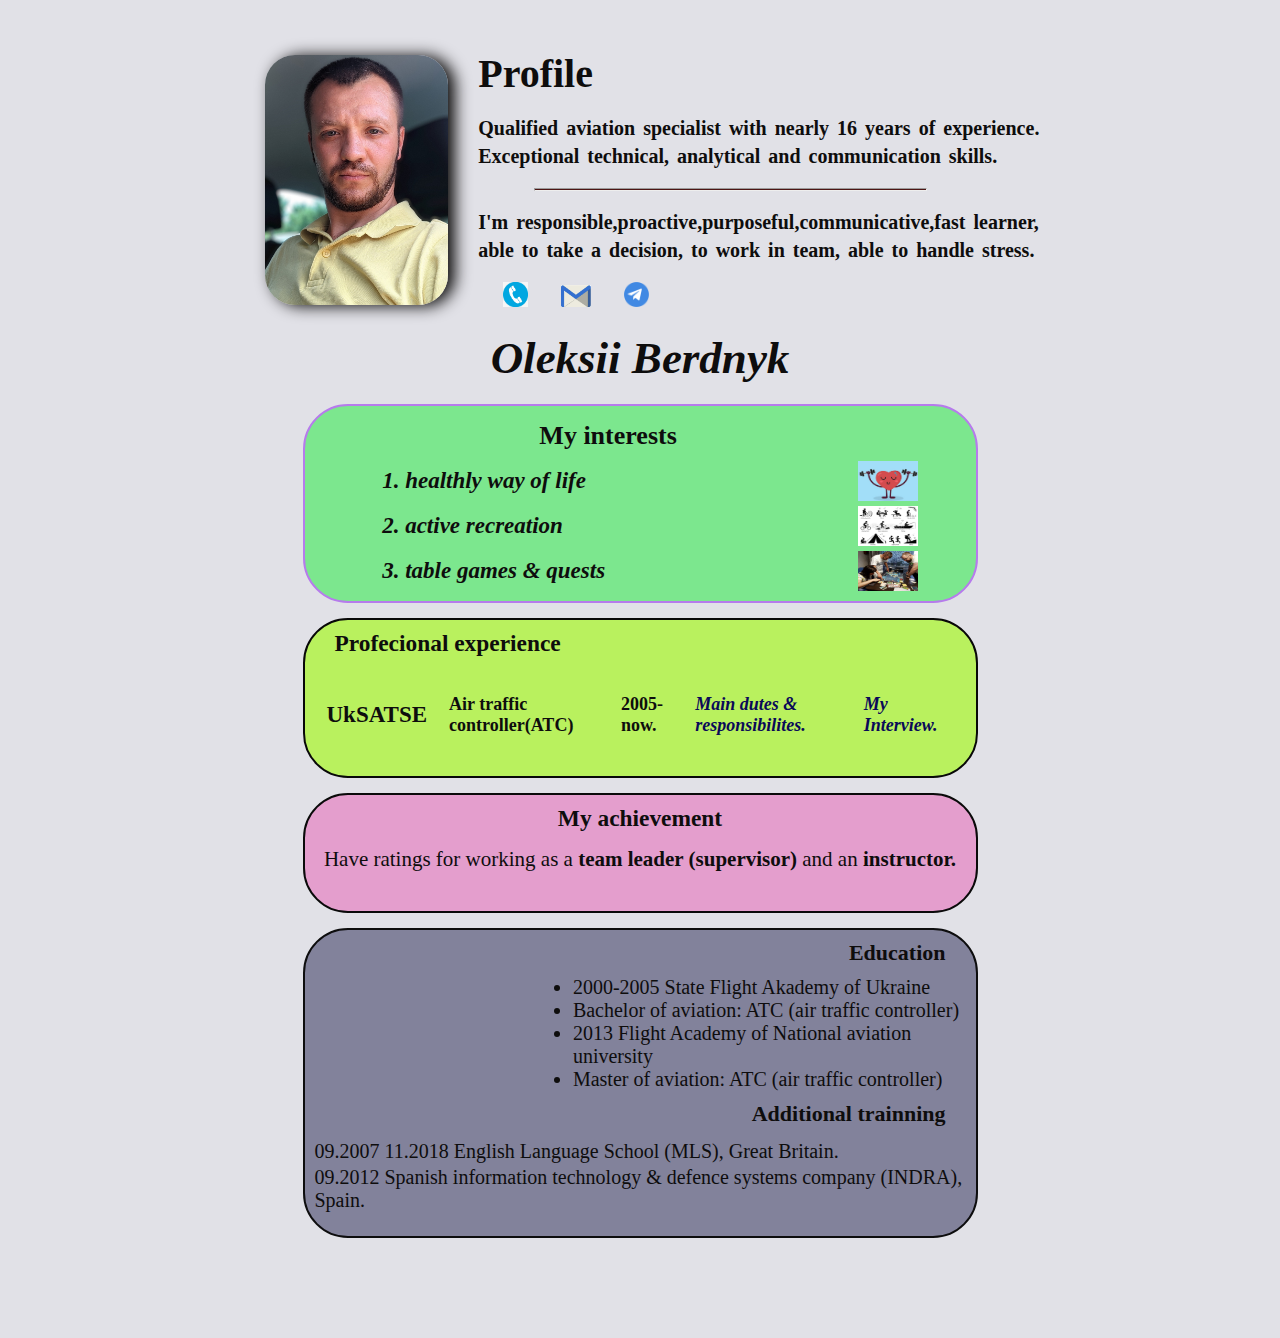
<file: index.html>
<!DOCTYPE html>
<html lang="en">
        <head> 
            <meta charset="UTF-8" />
            <title>Berdnyk CV</title> 
            <link href="./CSS/index.css" rel="stylesheet" />
        </head>
            <body> 
              <div class="container">
                  <div class="about">             
                  <img src ="./Photo/avatar.jpg" alt="this is my photo" class="Avatar" />
                  <div class="about-text">                           
                    <h1>Profile </h1>
                      <p> Qualified aviation specialist with nearly 16 years of experience.
                      <pre>Exceptional technical, analytical and communication skills.</pre></p>
                      <hr> 
                      <p> I'm responsible,proactive,purposeful,communicative,fast learner,
                      <pre>able to take a decision, to work in team, able to handle stress.</pre></p>
                    <div class="contacts">
                      <a href="tel:+380976575689"            alt="my phone number" target="_blank"><img src ="./Photo/ph.png" width="25px" /></a>    
                      <a href="mailto:lairman1983@gmail.com" alt="my e-mail"       target="_blank"><img src ="./Photo/em.png" width="30px" /></a>
                      <a href="https://www.t.me/Lairman/"    alt="my telegram"     target="_blank"><img src ="./Photo/tg.png" width="25px" /></a>
                    </div>
                  </div>
                  </div>               
                    <h2> Oleksii Berdnyk  </h2>
                <div class="interests">       
                    <h3>My interests</h3>
                      <ol>
                        <li><div class="inph">healthly way of life <img src ="./Photo/in1.jpg" alt="healthly way of life" class="pleasure" /></div></li> 
                        <li><div class="inph">active recreation    <img src ="./Photo/in2.jpg" alt="active recreation"    class="pleasure" /></div></li>
                        <li><div class="inph">table games & quests <img src ="./Photo/in3.jpg" alt="table games & quests" class="pleasure" /></div></li>
                      </ol>
                </div>  
                <div class="card Pe-yellow">               
                    <h3>Profecional experience</h3>
                      <table class="table"> 
                          <tr>
                              <td>UkSATSE</td>
                              <td>Air traffic controller(ATC)</td>
                              <td>2005-now.</td>    
                              <td><a href="./My d&r/index.html" target="_blank">Main dutes & responsibilites.</a></td> 
                              <td><a href="https://www.facebook.com/watch/?v=618303628985900&t=239" target="_blank">My Interview.</a></td>                                                                         
                          </tr>
                      </table>
                </div>  
                <div class="card My-pink">                
                    <h3>My achievement</h3>
                    <p>Have ratings for working as a <strong>team leader (supervisor)</strong> and an <strong>instructor.</strong></p>                                        
                </div>
                <div class="card Ed-gray">
                    <h3>Education</h3>
                      <ul>
                        <li>2000-2005 State Flight Akademy of Ukraine</li>
                        <li>Bachelor of aviation: ATC (air traffic controller)</li>
                        <li>2013 Flight Academy of National aviation university</li>
                        <li>Master of aviation: ATC (air traffic controller)</li>
                      </ul>                 
                    <h3>Additional trainning</h3>
                    <p> 09.2007 11.2018 English Language School (MLS), Great Britain.</p>
                    <p> 09.2012 Spanish information technology & defence systems company (INDRA), Spain.</p>
                </div>
              </div> 
              <div style="margin-bottom: 100px;"></div>               
            </body>
</html>
</file>
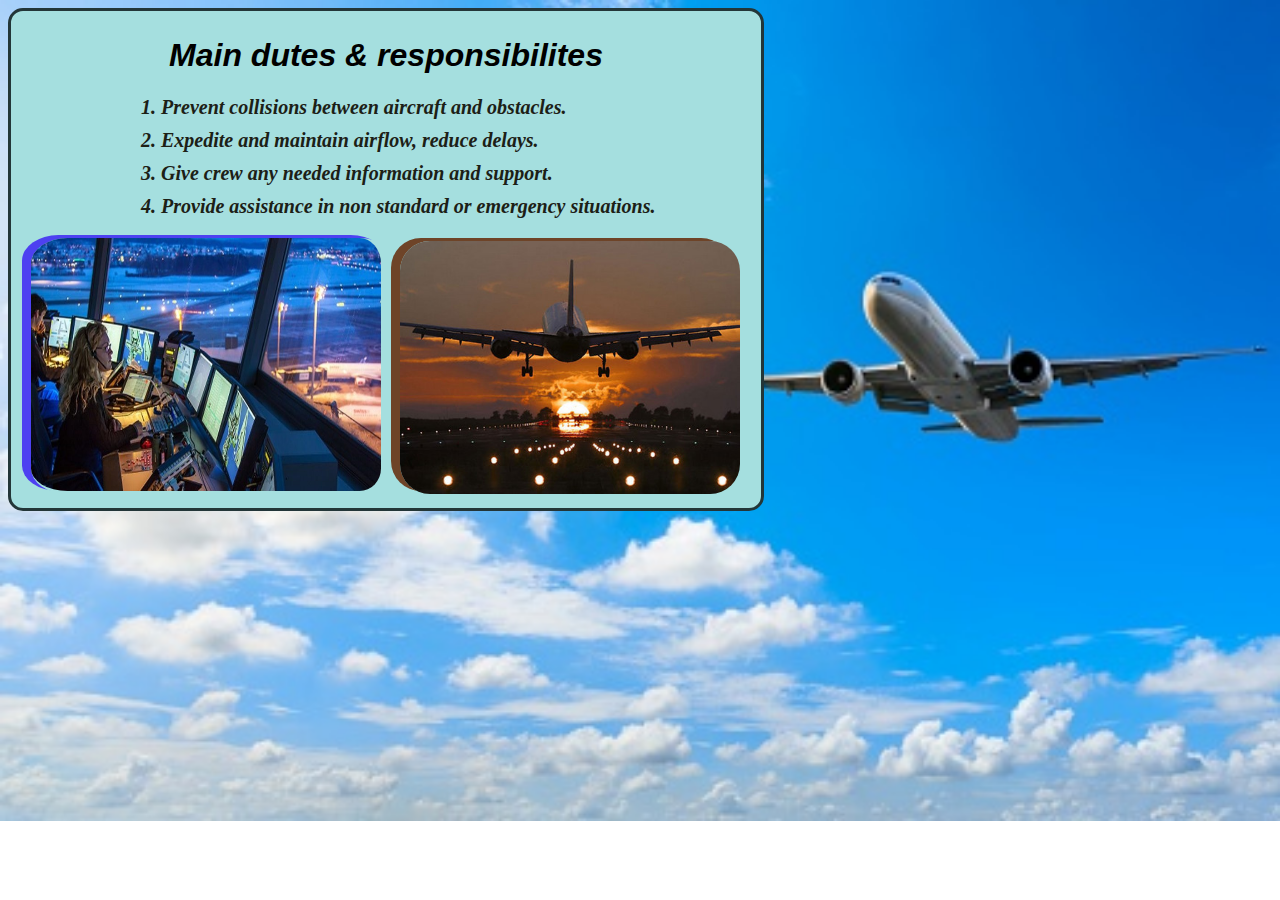
<file: My d&r/index1.html>
<!DOCTYPE html>
   <html lang="en">
            <head> 
               <meta charset="UTF-8" />
               <title>My main</title>
               <link href="./../CSS/index1.css" rel="stylesheet" />                                 
            </head>
               <body>  
                  <div class="info">  
                    <div class="text" >     
                     <h1> Main dutes & responsibilites </h1>
                        <ol class="list">              
                           <li><em>Prevent collisions between aircraft and obstacles.</em></li>
                           <li><em>Expedite and maintain airflow, reduce delays.</em></li>
                           <li><em>Give crew any needed information and support.</em></li>
                           <li><em>Provide assistance in non standard or emergency situations.</em></li>                
                        </ol>
                    </div> 
                      <div class="photo">
                     <img src ="./../Photo/Job.jpg"  alt="this is my Job"  class="Job" />
                     <img src ="./../Photo/job1.jpg" alt="this is my job1" class="job1" />
                      </div>
                  </div>
               </body>
   </html>
</file>
<file: CSS/index.css>
* {
        margin: 0;
        box-sizing: border-box;
        padding: 0;
    }   
     body {
        background:  rgb(225, 225, 231); 
        color: rgb(14, 13, 13);
        font: normal 18px 'Times New Roman', Times, serif;       
     }        
    .container {
        max-width: 750px;
        margin: auto;
        padding-top: 30px;
     }
     .container h2 {        
        font-weight: bolder;
        font-size: 45px;        
        font-style: oblique;
        text-align: center; 
        margin-bottom: 20px;               
    }

    .Avatar {
        width: 200px; 
        height: 250px;             
        border-radius: 30px;
        box-shadow: 7px 1px 16px rgb(10, 9, 9);
        margin-left: 0px; 
        margin-top: 25px;
     }                        
    .about {
        display: flex;
        margin-bottom: 0px;
    }
    @media (max-width: 700px) {
        .about {
            display: block;
            text-align: center;
        }
    }
    .about-text {         
        font-size: 20px;
        margin: 20px 30px;        
        word-spacing: 3px;
        text-align: left;
        font-weight: bold;
    }
    .about-text  pre {
        font-family: 'Times New Roman', Times, serif;
        margin: 5px;
        margin-left: 0px;        
    }  
   .about-text p {
       margin-top: 20px;
    } 
    .about hr {
        height: 3px;
        background-color: rgb(77, 21, 21);
        width: 70%;
        margin-left: 10%;
    }      
    .contacts a {      
        margin-left: 25px;       
    }

    .interests {
        background-color: rgb(124, 231, 142);
        border-radius: 45px;
        border: 2px solid rgb(182, 123, 236);
        width: 90%;  
        margin-left: 5%;             
    }   
    .interests h3 {   
       font-size: 26px;      
       margin-top: 5px;    
       padding: 10px 35%;
    }
    .interests ol {       
        font-weight: bolder;
        font-size: 23px;
        font-style: oblique;
        margin-left: 15%;
        margin-bottom: 10px;
    }   
    .inph {
        display: flex;
        justify-content: space-between;
        align-items: center;  
        width: 90%;
        margin-bottom: 5px;
    }
    .pleasure {
        width: 60px;
        height: 40px;        
    }

    .card {
        border-radius: 45px;
        font-size: 20px;
        margin: 15px 0px 15px;       
        width: 90%;  
        margin-left: 5%;     
    }
    .Pe-yellow {
        background: rgb(185, 241, 94);       
        border: 2px solid rgb(8, 8, 8);
        height: 160px;
    }
    .Pe-yellow h3 {
        margin: 10px 30px;
    }
    .table {
        width: 95%;
        font-size: 18px;
        margin-left: 10px;
        padding-top: 25px;
    }    
    .table a {
        color: rgb(10, 9, 88);
        height: 200px;
        font-weight: bold;
        font-style: italic;
        font-family: Georgia, 'Times New Roman', Times, serif;
        text-decoration: none;
    }
    a:hover {
        text-decoration: underline;
    }
    .table td {
        padding-left: 10px;
        font-size: 18px;
        font-weight: bold;
    }
    .table td:nth-child(4) {
        padding-left: 15px;
    }
    .table td:nth-child(1) {
        font-size: 23px;
        padding-right: 10px;
    }
    .table td:nth-child(2) {
        margin-left: 5px;
    }          

    .My-pink {
        background: rgb(228, 158, 205);
        height: 120px;
        border: 2px solid rgb(10, 10, 10);               
    }
    .My-pink h3 {
        margin-top: 10px;
        text-align: center;
    }
    .My-pink p {
        text-align: center;
        padding-top: 15px;
        font-size: 21px;
    }

    .Ed-gray {
        background: rgb(130, 130, 155);        
        border-radius: 45px;
        font-size: 20px; 
        border: 2px solid rgb(13, 13, 14);
        height: 310px;
        text-align: center;  
        list-style-type: none;     
    }
    .Ed-gray h3 {
        text-align: right;
        font-size: 22px;
        margin-right: 30px; 
        margin-top: 10px;
        padding-bottom: 10px;
    }
    .Ed-gray ul {
        text-align: left;
        margin-left: 40%;      
    }
    .Ed-gray p {
        text-align: left;
        margin: 3px 10px;
        padding: 0px;
    }
</file>
<file: CSS/index1.css>
body {    
            background-image: url("./../Photo/plane1.jpg"); 
            background-size: 100%;
            background-repeat: no-repeat;            
        }

        .info {
            max-width: 750px;
            background-color: rgb(165, 223, 223);    
            font-weight: bold;
            font-style: italic;
            margin: 0px 0px;
            width: 100%;
            border: 3px solid rgb(35, 54, 56);
            border-radius: 15px;
        }

        .text h1  {
            text-align: center;
            font-family: 'Lucida Sans', 'Lucida Sans Regular', 'Lucida Grande', 'Lucida Sans Unicode', Geneva, Verdana, sans-serif;
            padding-top: 5px;
        }
        .text ol {
            padding-left: 150px;
            font-size: 20px;
            color: rgb(28, 32, 22);
        } 

        .list li {
            margin-bottom: 10px;
        }
        
        .photo {
            padding-left: 20px;
            padding-bottom: 10px;
        }   
        .Job {
            padding-right: 15px;    
            border-radius: 10%;
            padding-bottom: 3px;
            box-shadow: -9px -3px 0px rgb(77 65 241);
            height: 253px; 
            width: 350px;
        }   
        .job1 {
            border-radius: 30px;
            box-shadow: -9px -3px 0px rgb(110, 68, 40);
            width: 340px;            
        }
</file>
